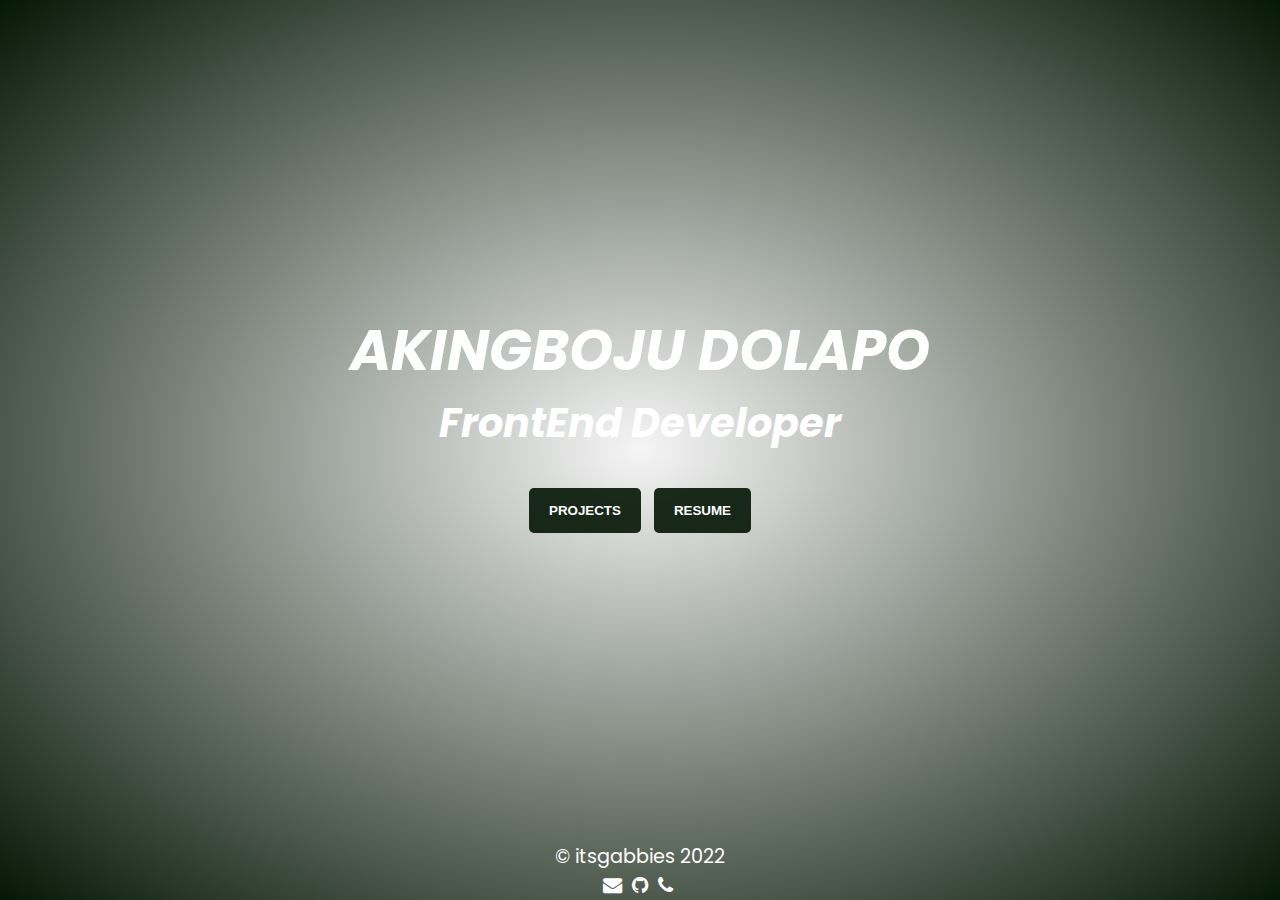
<file: index.html>
<!DOCTYPE html>
<html lang="en">
  <head>
    <meta charset="UTF-8" />
    <meta http-equiv="X-UA-Compatible" content="IE=edge" />
    <meta name="viewport" content="width=device-width, initial-scale=1.0" />
    <title>Log In</title>
    <link rel="stylesheet" href="css/style.css" />
    <link
      rel="stylesheet"
      href="https://cdnjs.cloudflare.com/ajax/libs/font-awesome/4.7.0/css/font-awesome.min.css"
    />
  </head>
  <body>
    <div class="index-main">
      <div class="index-text">
        <h3>AKINGBOJU DOLAPO</h3>
        <h5>FrontEnd Developer</h5>
      </div>
      <div class="button">
        <a href="projects.html"><button>PROJECTS</button></a>
        <a href="About.html"><button>RESUME</button></a>
      </div>
    </div>

    <footer>
      <div class="footer-text">
        <p class="footer">&copy; itsgabbies 2022</p>
      </div>
      <div class="icon">
        <a href="mailto:akingbojudolly@gmail.com"
          ><i class="fa fa-envelope"></i
        ></a>
        <a href="https://github.com/Gabbiedee"><i class="fa fa-github"></i></a>
        <a href="tel:+234-903-849-6949"><i class="fa fa-phone"></i></a>
      </div>
    </footer>
  </body>
</html>
</file>
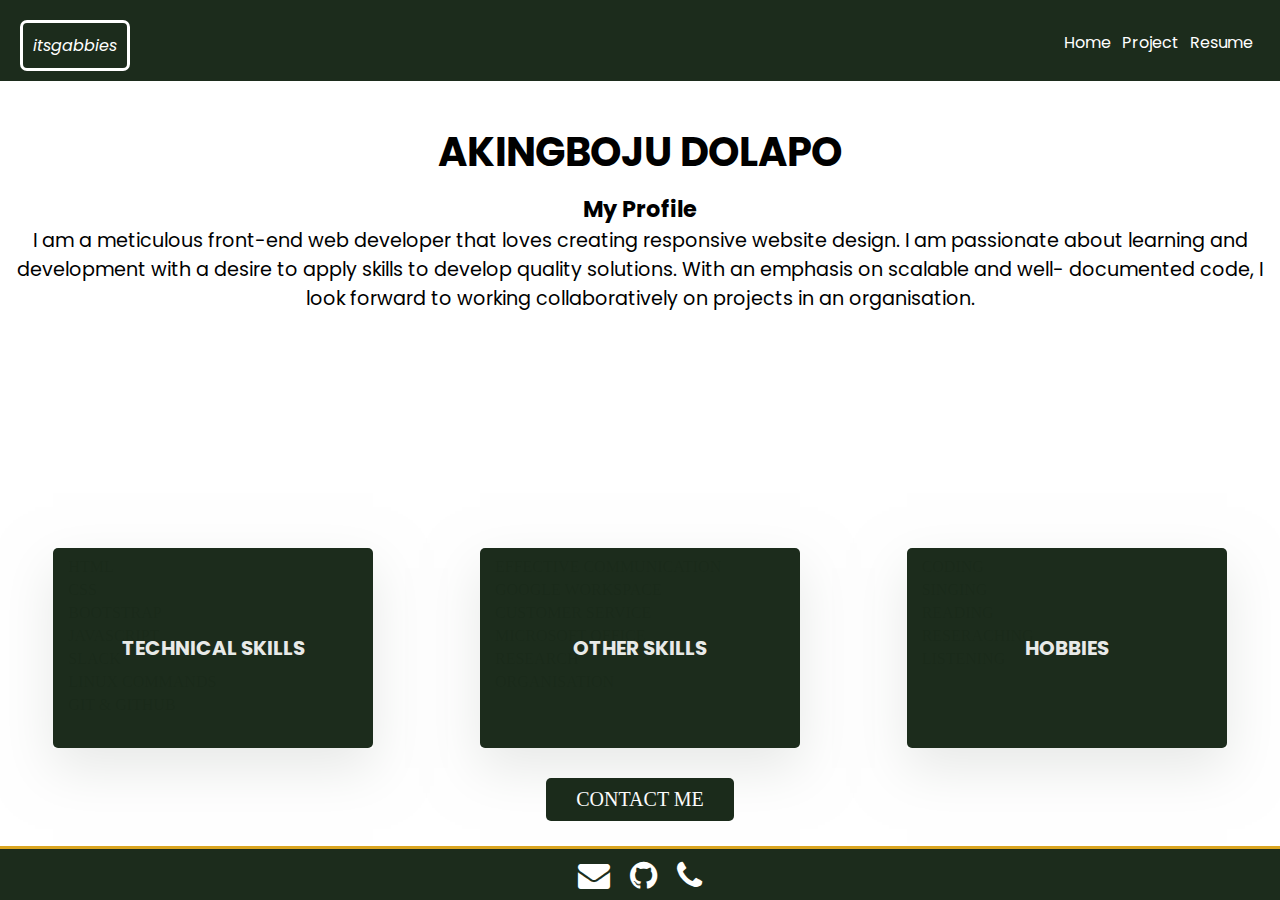
<file: About.html>
<!DOCTYPE html>
<html lang="en">
  <head>
    <meta charset="UTF-8" />
    <meta http-equiv="X-UA-Compatible" content="IE=edge" />
    <meta name="viewport" content="width=device-width, initial-scale=1.0" />
    <link rel="stylesheet" href="css/About.css" />
    <link
      rel="stylesheet"
      href="https://cdnjs.cloudflare.com/ajax/libs/font-awesome/4.7.0/css/font-awesome.min.css"
    />
    <title>My Website</title>
  </head>
  <body>
    <header>
      <nav>
        <div class="nav-brand">
          <em> itsgabbies</em>
        </div>
        <div class="toggle">
          <span class="toggle-button"></span>
          <span class="toggle-button"></span>
          <span class="toggle-button"></span>
        </div>
        <div class="nav-links">
          <a href="index.html">Home</a>
          <a href="projects.html">Project</a>
          <a href="About.html">Resume</a>
        </div>
      </nav>
    </header>
    <div class="about-main">
      <div class="about-text">
        <h2 class="text-heading">AKINGBOJU DOLAPO</h2>
        <h3>My Profile</h3>
        <p>
          I am a meticulous front-end web developer that loves creating
          responsive website design. I am passionate about learning and
          development with a desire to apply skills to develop quality
          solutions. With an emphasis on scalable and well- documented code, I
          look forward to working collaboratively on projects in an
          organisation.
        </p>
      </div>
      <p class="resume-check">
        To see resume?
        <a
          href="https://drive.google.com/file/d/1050qYlrtSCnAS3ZZkMPIm3hkvqrwjC8t/view?usp=share_link"
          ><button>Click Here</button></a
        >
      </p>
      <div class="container">
        <div class="card">
          <div class="face face1">
            <div class="content">
              <h5>TECHNICAL SKILLS</h5>
            </div>
          </div>
          <div class="face face2">
            <div class="content">
              <ul>
                <li>HTML</li>
                <li>CSS</li>
                <li>BOOTSTRAP</li>
                <li>JAVASCRIPT</li>
                <li>SLACK</li>
                <li>LINUX COMMANDS</li>
                <li>GIT & GITHUB</li>
              </ul>
            </div>
          </div>
        </div>
        <div class="card">
          <div class="face face1">
            <div class="content">
              <h5>OTHER SKILLS</h5>
            </div>
          </div>
          <div class="face face2">
            <div class="content">
              <ul>
                <li>EFFECTIVE COMMUNICATION</li>
                <li>GOOGLE WORKSPACE</li>
                <li>CUSTOMER SERVICE</li>
                <li>MICROSOFT OFFICE</li>
                <li>RESEARCH</li>
                <li>ORGANISATION</li>
              </ul>
            </div>
          </div>
        </div>
        <div class="card">
          <div class="face face1">
            <div class="content">
              <h5>HOBBIES</h5>
            </div>
          </div>
          <div class="face face2">
            <div class="content">
              <ul>
                <li>CODING</li>
                <li>SINGING</li>
                <li>READING</li>
                <li>RESERACHING</li>
                <li>LISTENING</li>
              </ul>
            </div>
          </div>
        </div>
      </div>

      <div class="btn">
        <a href="mailto:akingbojudolly@gmail.com" class="button">CONTACT ME</a>
      </div>
    </div>

    <footer>
      <div class="icon">
        <a href="mailto:akingbojudolly@gmail.com"
          ><i class="fa fa-envelope"></i
        ></a>
        <a href="https://github.com/Gabbiedee"><i class="fa fa-github"></i></a>
        <a href="tel:+234-903-849-6949"><i class="fa fa-phone"></i></a>
      </div>
    </footer>
    <script src="project.js"></script>
  </body>
</html>
</file>
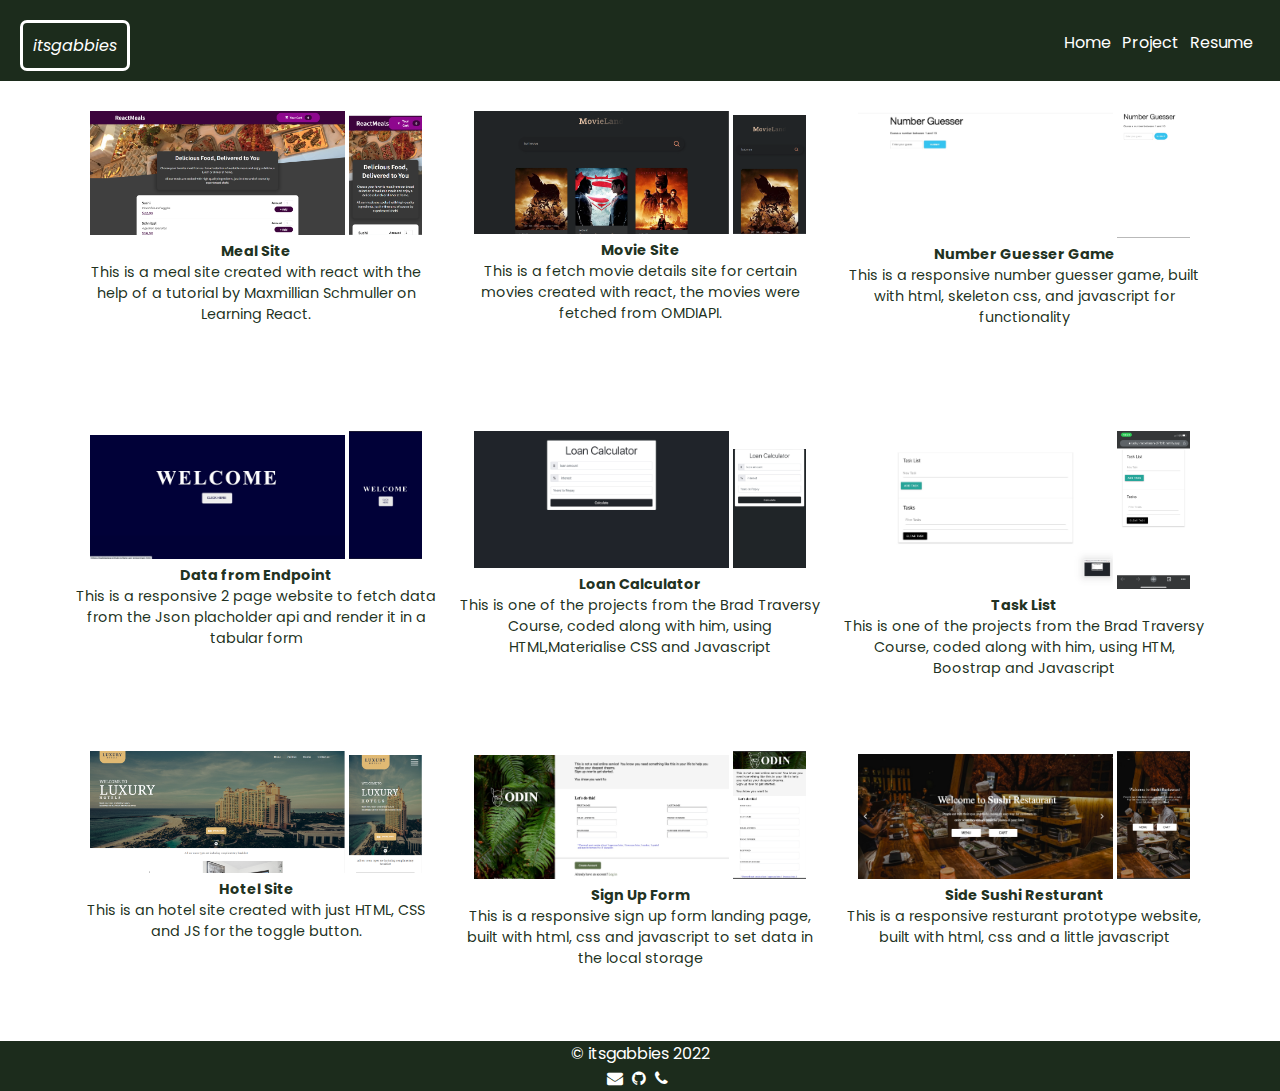
<file: projects.html>
<!DOCTYPE html>
<html lang="en">
  <head>
    <meta charset="UTF-8" />
    <meta http-equiv="X-UA-Compatible" content="IE=edge" />
    <meta name="viewport" content="width=device-width, initial-scale=1.0" />
    <link rel="stylesheet" href="css/projects.css" />
    <link
      rel="stylesheet"
      href="https://cdnjs.cloudflare.com/ajax/libs/font-awesome/4.7.0/css/font-awesome.min.css"
    />
    <title>Contact page</title>
  </head>
  <body>
    <header>
      <nav>
        <div class="nav-brand">
          <em> itsgabbies</em>
        </div>
        <div class="toggle">
          <span class="toggle-button"></span>
          <span class="toggle-button"></span>
          <span class="toggle-button"></span>
        </div>
        <div class="nav-links">
          <a href="index.html">Home</a>
          <a href="projects.html">Project</a>
          <a href="About.html">Resume</a>
        </div>
      </nav>
    </header>

    <div class="projects-main">
      <div class="project-card">
        <img class="laptop" src="./images/laptopimgs/img9.png" alt="" />
        <img class="mobile" src="./images/mobileimgs/imgm9.png" alt="" />
        <div class="project-text">
          <a href="https://mealssitewithreact.netlify.app/">Meal Site</a>
          <p>
            This is a meal site created with react with the help of a tutorial by Maxmillian Schmuller on Learning React.
          </p>
        </div>
      </div>
      <div class="project-card">
        <img class="laptop" src="./images/laptopimgs/img8.png" alt="" />
        <img class="mobile" src="./images/mobileimgs/imgm8.png" alt="" />
        <div class="project-text">
          <a href="https://moviessearchwithreact.netlify.app">Movie Site</a>
          <p>
            This is a fetch movie details site for certain movies created with react, the movies were fetched from OMDIAPI.
          </p>
        </div>
      </div>
      <div class="project-card">
        <img class="laptop" src="./images/laptopimgs/img3.jpg" alt="" />
        <img class="mobile" src="./images/mobileimgs/imgm3.jpg" alt="" />
        <div class="project-text">
          <a href="https://gabbiedee.github.io/game/">Number Guesser Game</a>
          <p>
            This is a responsive number guesser game, built with html, skeleton
            css, and javascript for functionality
          </p>
        </div>
      </div>
      <div class="project-card">
        <img class="laptop" src="./images/laptopimgs/img4.jpg" alt="" />
        <img class="mobile" src="./images/mobileimgs/imgm4.jpg" alt="" />
        <div class="project-text">
          <a href="https://gabbiedee.github.io/New_api_project/"
            >Data from Endpoint</a
          >
          <p>
            This is a responsive 2 page website to fetch data from the Json
            placholder api and render it in a tabular form
          </p>
        </div>
      </div>
      <div class="project-card">
        <img class="laptop" src="./images/laptopimgs/img5.jpg" alt="" />
        <img class="mobile" src="./images/mobileimgs/imgm5.jpg" alt="" />
        <div class="project-text">
          <a href="https://spectacular-parfait-a2a49a.netlify.app/"
            >Loan Calculator</a
          >
          <p>
            This is one of the projects from the Brad Traversy Course, coded
            along with him, using HTML,Materialise CSS and Javascript
          </p>
        </div>
      </div>
      <div class="project-card">
        <img class="laptop" src="./images/laptopimgs/img6.jpg" alt="" />
        <img class="mobile" src="./images/mobileimgs/imgm6.PNG" alt="" />
        <div class="project-text">
          <a href="https://lucky-moonbeam-27fbfb.netlify.app/">Task List</a>
          <p>
            This is one of the projects from the Brad Traversy Course, coded
            along with him, using HTM, Boostrap and Javascript
          </p>
        </div>
      </div>
      <div class="project-card">
        <img class="laptop" src="./images/laptopimgs/img7.png" alt="" />
        <img class="mobile" src="./images/mobileimgs/imgm7.png" alt="" />
        <div class="project-text">
          <a href="https://itsgabbies-hotel-site.netlify.app">Hotel Site</a>
          <p>
            This is an hotel site created with just HTML, CSS and JS for the toggle button.
          </p>
        </div>
      </div>
      
      <div class="project-card">
        <img class="laptop" src="./images/laptopimgs/img2.jpg" alt="" />
        <img class="mobile" src="./images/mobileimgs/imgm2.jpg" alt="" />
        <div class="project-text">
          <a href="https://gabbiedee.github.io/sidehustlepj/">Sign Up Form</a>
          <p>
            This is a responsive sign up form landing page, built with html, css
            and javascript to set data in the local storage
          </p>
        </div>
      </div>
      <div class="project-card">
        <img class="laptop" src="./images/laptopimgs/img1.jpg" alt="" />
        <img class="mobile" src="./images/mobileimgs/imgm1.jpg" alt="" />
        <div class="project-text">
          <a href="https://gabbiedee.github.io/side_sushi/"
            >Side Sushi Resturant</a
          >
          <p>
            This is a responsive resturant prototype website, built with html,
            css and a little javascript
          </p>
        </div>
      </div>
      
    </div>

    <footer>
      <p class="footer">&copy; itsgabbies 2022</p>
      <div class="icon">
        <a href="mailto:akingbojudolly@gmail.com"
          ><i class="fa fa-envelope"></i
        ></a>
        <a href="https://github.com/Gabbiedee"><i class="fa fa-github"></i></a>
        <a href="tel:+234-903-849-6949"><i class="fa fa-phone"></i></a>
      </div>
    </footer>

    <script src="project.js"></script>
  </body>
</html>
</file>
<file: css/style.css>
@import url("https://fonts.googleapis.com/css2?family=Poppins:wght@300;400;500;600&display=swap");
*,
*::before,
*::after {
  box-sizing: border-box;
  margin: 0;
  padding: 0;
}

body {
  background-color: #fff;
  font-family: "Poppins", sans-serif;
  min-height: 100vh;
  display: flex;
  flex-direction: column;
  justify-content: space-between;
  background-color: rgba(3, 21, 3, 0.9);
  background-image: radial-gradient(whitesmoke, rgba(3, 21, 3, 0.9));
  font-size: 1.5rem;
}

.index-main {
  display: flex;
  flex-direction: column;
  flex-grow: 1;
  width: 100%;
  color: white;
  align-items: center;
  justify-content: center;
  text-align: center;
}

.index-text {
  font-style: italic;
}

.button {
  margin-top: 10px;
}

button {
  padding: 10px 15px;
  background-color: rgba(3, 21, 3, 0.9);
  color: #fff;
  font-weight: bold;
  border-radius: 5px;
  border: none;
  cursor: pointer;
}

button:hover {
  transform: translateX(1px);
}

footer {
  text-align: center;
  color: #fff;
  font-size: 1.2rem;
}

.icon a {
  color: #fff;
  padding-right: 5px;
}

@media screen and (min-width: 576px) {
  body {
    font-size: 2.5rem;
  }

  button {
    padding: 15px 20px;
  }
}
@media screen and (min-width: 768px) {
  body {
    font-size: 3rem;
  }

  button {
    padding: 15px 20px;
  }
}
</file>
<file: css/About.css>
@import url("https://fonts.googleapis.com/css2?family=Poppins:wght@300;400;500;600&display=swap");
* {
  box-sizing: border-box;
  margin: 0;
  padding: 0;
  --primary-color: rgba(3, 21, 3, 0.9);
}

body {
  min-height: 100vh;
  font-family: "Poppins", sans-serif;
  display: flex;
  flex-direction: column;
  color: white;
}

/* NAVBAR */
nav {
  background-color: var(--primary-color);
  display: flex;
  justify-content: space-between;
  color: white;
  width: 100%;
  padding: 20px 20px 10px;
}

.nav-brand {
  padding: 10px;
  border: 3px solid white;
  border-radius: 7px;
}

.nav-links {
  display: inline-block;
  padding-top: 10px;
}
.nav-links a {
  position: relative;
  color: white;
  text-decoration: none;
  padding-right: 7px;
}

.nav-links a::after {
  content: "";
  position: absolute;
  background: white;
  height: 2px;
  width: 0;
  left: 0;
  bottom: 0;
}

.nav-links a:hover::after {
  width: 100%;
  transition: 0.3s;
}

/* ABOUT MAIN */
.about-main {
  display: flex;
  flex-direction: column;
  background-color: white;
  color: black;
  font-size: 0.9rem;
  justify-content: center;
  align-items: center;
  flex-grow: 1;
}

.about-text {
  text-align: center;
  padding: 10px;
  width: 100%;
}

.text-heading {
  font-family: "Poppins", sans-serif;
  padding: 10px;
  font-size: 2.5rem;
}
.text h3 {
  font-size: 1rem;
}
.text p {
  padding: 10px;
  line-height: 20px;
  font-family: "Poppins", sans-serif;
  margin: 0 15px;
  font-size: 0.5rem;
}

.container {
  display: none;
  min-height: 50vh;
  justify-content: space-around;
  align-items: center;
  position: relative;
}

.resume-check {
  display: block;
}

.container .card {
  position: relative;
  cursor: pointer;
}

.card .face {
  width: 300px;
  height: 200px;
  transition: 0.5s;
}

.container .card .face.face1 {
  position: relative;
  background: rgba(3, 21, 3, 0.9);
  display: flex;
  justify-content: center;
  align-items: center;
  z-index: 1;
  transform: translateY(100%);
  border-radius: 5px;
}

.container .card:hover .face.face1 {
  background: goldenrod;
  transform: translateY(0);
}

.container .card .face.face1 .content {
  opacity: 0.9;
  transition: 0.5s;
  color: white;
  font-size: 1.5rem;
}
.container .card:hover .face.face1 .content {
  opacity: 1;
}
.container .card .face.face2 {
  position: relative;
  background: white;
  text-align: start;
  padding: 5px 10px;
  box-sizing: border-box;
  box-shadow: 0 20px 50px rgba(3, 21, 3, 0.9);
  opacity: 0.1;
}

.container .card:hover .face.face2 {
  transform: translateY(0);
  opacity: 1;
}

.container .card .face.face2 .content {
  text-transform: capitalize;
  font-size: 1rem;
  font-family: "Times New Roman", Times, serif;
}

.container .card .face.face2 .content li {
  padding: 0px;
  margin: 5px;
  list-style: none;
}
.btn {
  display: flex;
  justify-content: center;
  align-items: center;
}

.button {
  margin: 5px 0 20px;
  padding: 10px 30px;
  font-size: 20px;
  font-family: "Times New Roman", Times, serif;
  border-radius: 5px;
  text-decoration: none;
  color: white;
  background-color: rgba(3, 21, 3, 0.9);
  box-shadow: 2px 2px white;
}

.button:hover {
  box-shadow: 0 2px 4px 0 rgba(3, 21, 3, 0.9);
  background-color: white;
  color: rgba(3, 21, 3, 0.9);
}

/* ABOUT-FOOTER */
footer {
  background-color: rgba(3, 21, 3, 0.9);
  border-top: 3px solid goldenrod;
  color: white;
  font-size: 2rem;
}
.icon {
  display: flex;
  justify-content: center;
  align-items: center;
  margin-top: 3px;
}
.icon a {
  color: white;
  padding: 0 10px;
}

/* @MEDIA QUERIES */
@media screen and (max-width: 389px) {
  nav {
    padding: 10px 20px;
  }
  .nav-brand {
    align-self: center;
  }
  .nav-links {
    display: grid;
    gap: 5px;
  }
}

@media screen and (min-width: 768px) {
  /* ABOUT MAIN */
  .about-main {
    display: flex;
    flex-direction: column;
    background-color: white;
    color: black;
    font-size: 1.2rem;
    justify-content: center;
    align-items: center;
    flex-grow: 1;
  }

  .about-text {
    text-align: center;
    padding: 10px;
  }

  .text-heading {
    font-family: "Poppins", sans-serif;
    margin: 1rem 5rem 0;
    padding: 10px;
    font-size: 2.5rem;
  }
  .text h3 {
    font-size: 1rem;
  }
  .text p {
    padding: 10px;
    line-height: 20px;
    font-family: "Poppins", sans-serif;
    margin: 0 15px;
    font-size: 0.5rem;
  }

  .container {
    display: flex;
    min-height: 50vh;
    width: 100%;
    align-items: center;
    position: relative;
  }

  .resume-check {
    display: none;
  }

  .card {
    position: relative;
    margin: 0 15px;
    cursor: pointer;
    width: 25%;
  }

  .card .face {
    width: 100%;
    height: 200px;
    transition: 0.5s;
  }

  .container .card .face.face1 {
    position: relative;
    background: rgba(3, 21, 3, 0.9);
    display: flex;
    justify-content: center;
    align-items: center;
    z-index: 1;
    transform: translateY(100%);
    border-radius: 5px;
  }

  .container .card:hover .face.face1 {
    background: goldenrod;
    transform: translateY(0);
  }

  .container .card .face.face1 .content {
    opacity: 0.9;
    transition: 0.5s;
    color: white;
    font-size: 1.5rem;
  }
  .container .card:hover .face.face1 .content {
    opacity: 1;
  }
  .container .card .face.face2 {
    position: relative;
    background: white;
    text-align: start;
    /* display: flex;
  justify-content: center;
  align-items: center; */
    padding: 5px 10px;
    box-sizing: border-box;
    box-shadow: 0 20px 50px rgba(3, 21, 3, 0.9);
    opacity: 0.1;
  }

  .container .card:hover .face.face2 {
    transform: translateY(0);
    opacity: 1;
  }

  .container .card .face.face2 .content {
    text-transform: capitalize;
    font-size: 1rem;
    font-family: "Times New Roman", Times, serif;
  }

  .container .card .face.face2 .content li {
    padding: 0px;
    margin: 5px;
    list-style: none;
  }
  .btn {
    display: flex;
    justify-content: center;
    align-items: center;
  }

  .button {
    margin: 5px 0 20px;
    padding: 10px 30px;
    font-size: 20px;
    font-family: "Times New Roman", Times, serif;
    border-radius: 5px;
    text-decoration: none;
    color: white;
    background-color: rgba(3, 21, 3, 0.9);
    box-shadow: 2px 2px white;
  }

  .button:hover {
    box-shadow: 0 2px 4px 0 rgba(3, 21, 3, 0.9);
    background-color: white;
    color: rgba(3, 21, 3, 0.9);
  }
}
</file>
<file: css/projects.css>
@import url("https://fonts.googleapis.com/css2?family=Poppins:wght@300;400;500;600&display=swap");

* {
  box-sizing: border-box;
  margin: 0;
  padding: 0;
  --primary-color: rgba(3, 21, 3, 0.9);
}
body {
  min-height: 100vh;
  font-family: "Poppins", sans-serif;
  display: flex;
  flex-direction: column;
  color: white;
}

/* NAVBAR */
nav {
  background-color: var(--primary-color);
  display: flex;
  justify-content: space-between;
  color: white;
  width: 100%;
  padding: 20px 20px 10px;
}

.nav-brand {
  padding: 10px;
  border: 3px solid white;
  border-radius: 7px;
}

.nav-links {
  display: inline-block;
  padding-top: 10px;
}
.nav-links a {
  position: relative;
  color: white;
  text-decoration: none;
  padding-right: 7px;
}

.nav-links a::after {
  content: "";
  position: absolute;
  background: white;
  height: 2px;
  width: 0;
  left: 0;
  bottom: 0;
}

.nav-links a:hover::after {
  width: 100%;
  transition: 0.3s;
}

/* PROJECTS MAIN */
.projects-main {
  display: flex;
  flex-wrap: wrap;
  align-items: center;
  justify-content: center;
}

.project-card {
  width: 70%;
  height: 300px;
  /* border: 3px solid blue; */
  text-align: center;
  padding: 20px 10px 0;
  margin: 10px 0;
  font-size: 0.9rem;
  color: var(--primary-color);
}

.laptop {
  width: 70%;
}

.mobile {
  width: 20%;
}

.project-card:hover {
  box-shadow: 0px 10px 30px rgba(0, 0, 0, 0.1);
}

.project-card a {
  color: var(--primary-color);
  text-decoration: none;
  font-weight: bold;
}

/* PROJECT FOOTER*/

footer {
  background-color: var(--primary-color);
  text-align: center;
}

.icon a {
  color: white;
  margin-right: 5px;
}

/* @ MEDIA QUERIES */

@media screen and (max-width: 389px) {
  nav {
    padding: 10px 20px;
  }
  .nav-brand {
    align-self: center;
  }
  .nav-links {
    display: grid;
    gap: 5px;
  }
}

@media screen and (min-width: 576px) {
  body {
    min-height: 100vh;
    font-family: "Poppins", sans-serif;
    display: flex;
    flex-direction: column;
    color: white;
  }
  .projects-main {
    flex: 50%;
  }

  .project-card {
    width: 50%;
  }

  footer {
    display: flex;
    flex-direction: column;
    justify-content: center;
    align-items: center;
  }
}
@media screen and (min-width: 768px) {
  body {
    min-height: 100vh;
    font-family: "Poppins", sans-serif;
    display: flex;
    flex-direction: column;
    color: white;
  }

  .projects-main {
    flex: 33.333%;
    margin-top: 0;
  }

  .project-card {
    width: 30%;
    margin: none;
  }
  footer {
    display: flex;
    flex-direction: column;
    justify-content: center;
    align-items: center;
  }
}
</file>
